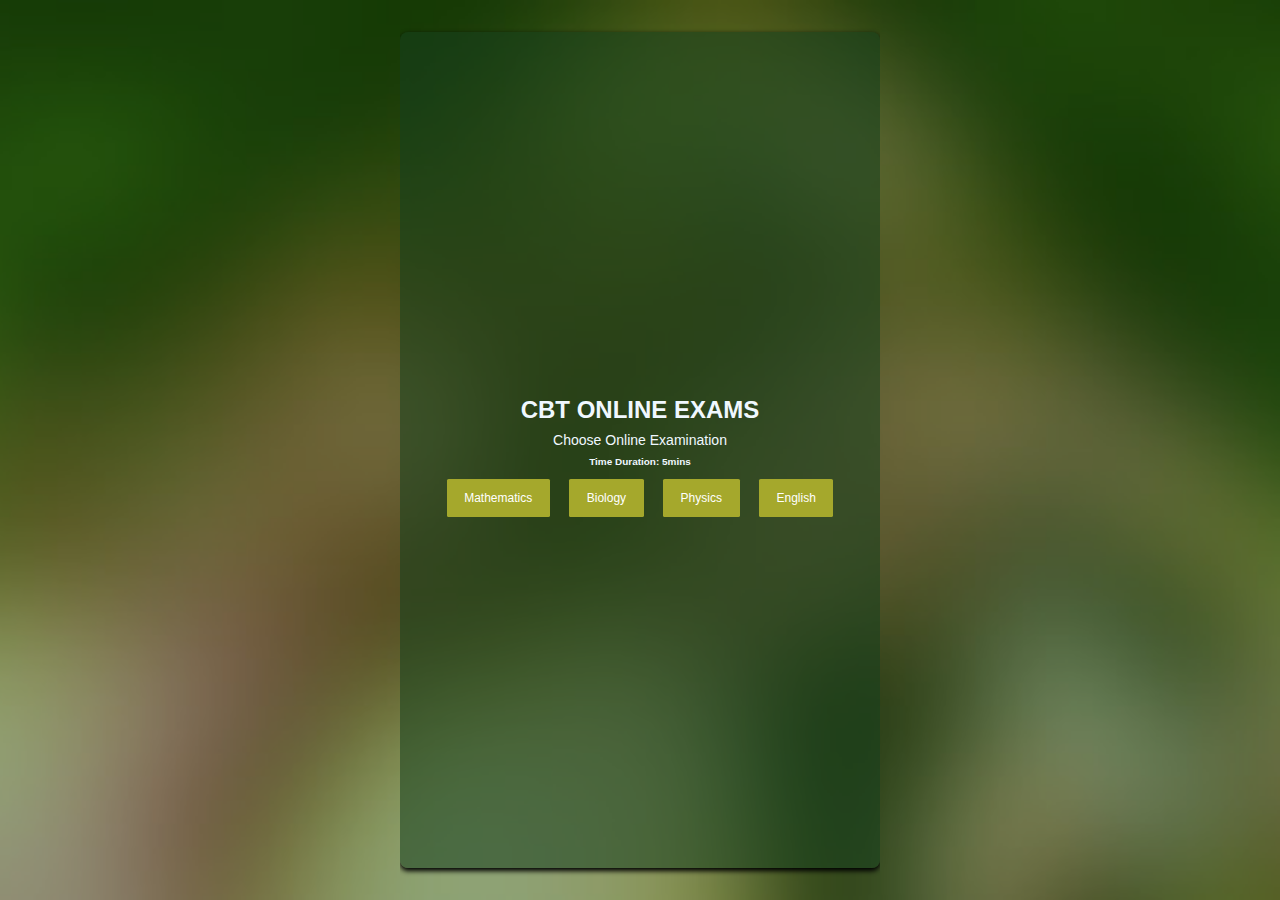
<file: index.html>
<!DOCTYPE html>
<html lang="en">
  <head>
    <meta charset="UTF-8" />
    <meta name="viewport" content="width=device-width, initial-scale=1.0" />
    <link href="CSS/homepage_styling.css" rel="stylesheet" type="text/css" />
    <title>CBT</title>
  </head>
  <body>
    <div class="container">
      <div class="outline-border">
        <div id="content" class="align_items">
          <div class="align_property">
            <h1><span class="text-primary">CBT</span> ONLINE EXAMS</h1>
            <h3>Choose Online Examination</h3>
            <h5>Time Duration: 5mins</h5>
            <div class="btn-direction">
              <a class="btn" href="maths.html">Mathematics</a>
              <a class="btn" href="biology.html">Biology</a>
              <a class="btn" href="physics.html">Physics</a>
              <a class="btn" href="english.html">English</a>
            </div>
          </div>
        </div>
      </div>
    </div>
  </body>
</html>
</file>
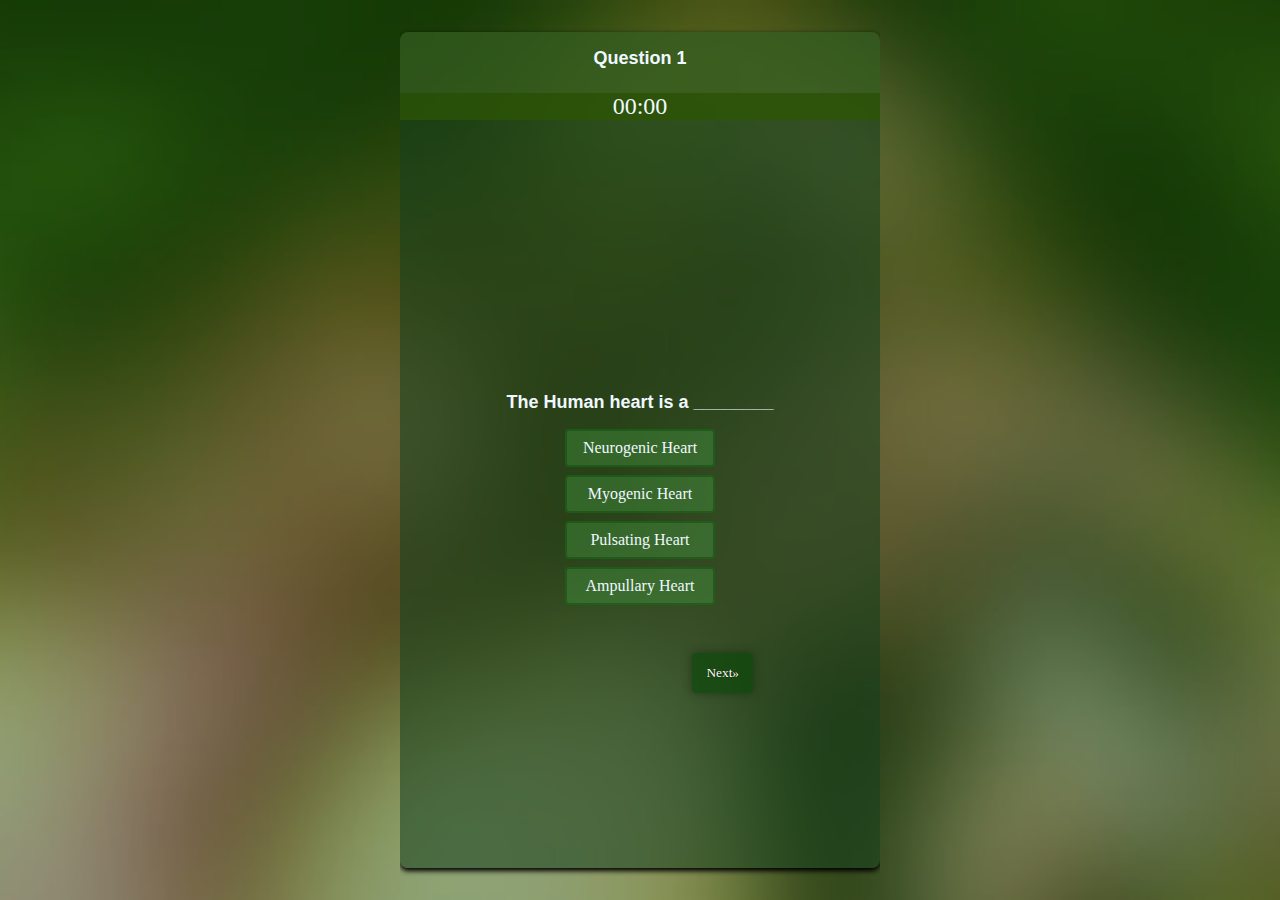
<file: biology.html>
<!DOCTYPE html>
<html lang="en">
  <head>
    <meta charset="UTF-8" />
    <meta name="viewport" content="width=device-width, initial-scale=1.0" />
    <link href="CSS/question.css" rel="stylesheet" type="text/css" />
    <link href="CSS/homepage_styling.css" rel="stylesheet" type="text/css" />
    <title>CBT</title>
  </head>
  <body>
    <div class="container">
      <div class="outline-border">
        <div id="question-number" class="question-number">
          <h2>Question 1</h2>
        </div>
        <div id="time">
          <p class=>00:00</p>
        </div>
        <div id="content" class="align_items">
          <div class="align_property">
            <div id="question">
              <h2>Who was the first president of Nigeria?</h2>
            </div>
            
            <div id="input-group" class="input-group">
              <input
                type="radio"
                id="firstChoice"
                class="btn"
                value="Lorem Opsem"
                name="choice"
              />
              <label for="firstChoice">Lorem Opsem</label>

              <input
                type="radio"
                id="secondChoice"
                class="btn"
                value="Lorem Opsem"
                name="choice"
              />
              <label for="secondChoice">Lorem Opsem</label>

              <input
                type="radio"
                id="thirdChoice"
                class="btn"
                value="Lorem Opsem"
                name="choice"
              />
              <label for="thirdChoice">Lorem Opsem</label>

              <input
                type="radio"
                id="fourthChoice"
                class="btn"
                value="Lorem Opsem"
                name="choice"
              />
              <label for="fourthChoice">Lorem Opsem</label>
            </div>

            <div class="navigation">
              <button id="previous" onclick="previous()">
                &laquo;Previous
              </button>
              <button id="next" onclick="next()">Next&raquo;</button>
              <button id="submit" onclick="next()"><a>Sumbit</a></button>
            </div>
          </div>
        </div>
      </div>
    </div>

    <script src="./JS/jquery-3.4.1.min.js"></script>
    <script src="./JS/biology.js" type="text/javascript"></script>
  </body>
</html>
</file>
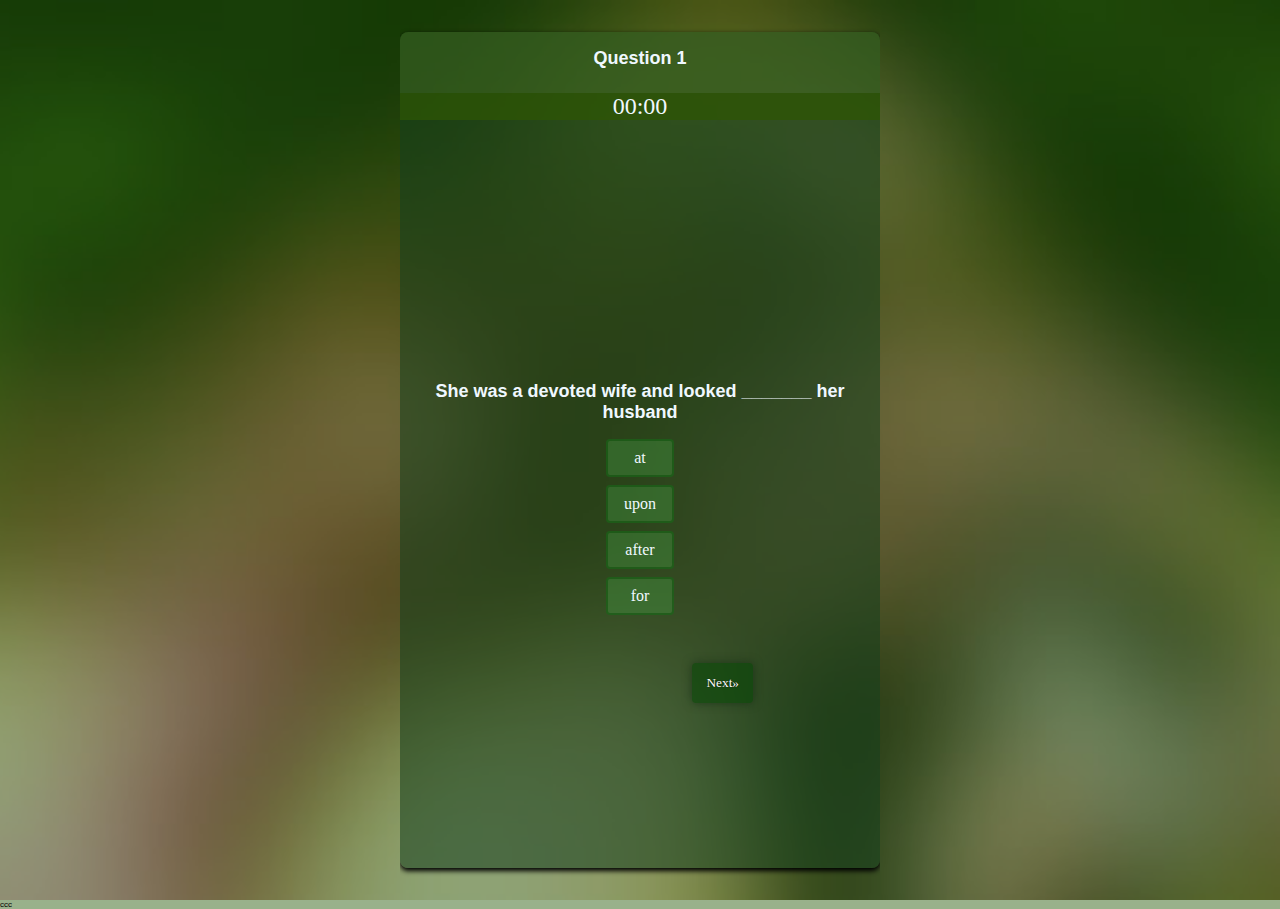
<file: english.html>
<!DOCTYPE html>
<html lang="en">
  <head>
    <meta charset="UTF-8" />
    <meta name="viewport" content="width=device-width, initial-scale=1.0" />
    <link href="CSS/question.css" rel="stylesheet" type="text/css" />
    <link href="CSS/homepage_styling.css" rel="stylesheet" type="text/css" />
    <title>CBT</title>
  </head>
  <body>
    <div class="container">
      <div class="outline-border">
        <div id="question-number" class="question-number">
          <h2>Question 1</h2>
        </div>
        <div id="time">
          <p class=>00:00</p>
        </div>
        <div id="content" class="align_items">
          <div class="align_property">
            <div id="question">
              <h2>Who was the first president of Nigeria?</h2>
            </div>
            <div id="input-group" class="input-group">
              <input
                type="radio"
                id="firstChoice"
                class="btn"
                value="Lorem Opsem"
                name="choice"
              />
              <label for="firstChoice">Lorem Opsem</label>

              <input
                type="radio"
                id="secondChoice"
                class="btn"
                value="Lorem Opsem"
                name="choice"
              />
              <label for="secondChoice">Lorem Opsem</label>

              <input
                type="radio"
                id="thirdChoice"
                class="btn"
                value="Lorem Opsem"
                name="choice"
              />
              <label for="thirdChoice">Lorem Opsem</label>

              <input
                type="radio"
                id="fourthChoice"
                class="btn"
                value="Lorem Opsem"
                x
                name="choice"
              />
              <label for="fourthChoice">Lorem Opsem</label>
            </div>

            <div class="navigation">
              <button id="previous" onclick="previous()">
                &laquo;Previous
              </button>
              <button id="next" onclick="next()">Next&raquo;</button>
              <button id="submit" onclick="next()"><a>Sumbit</a></button>
            </div>
          </div>
        </div>
      </div>
    </div>

    <script src="JS/jquery-3.4.1.min.js"></script>
    <script src="./JS/English.js" type="text/javascript"></script>
    ccc
  </body>
</html>
</file>
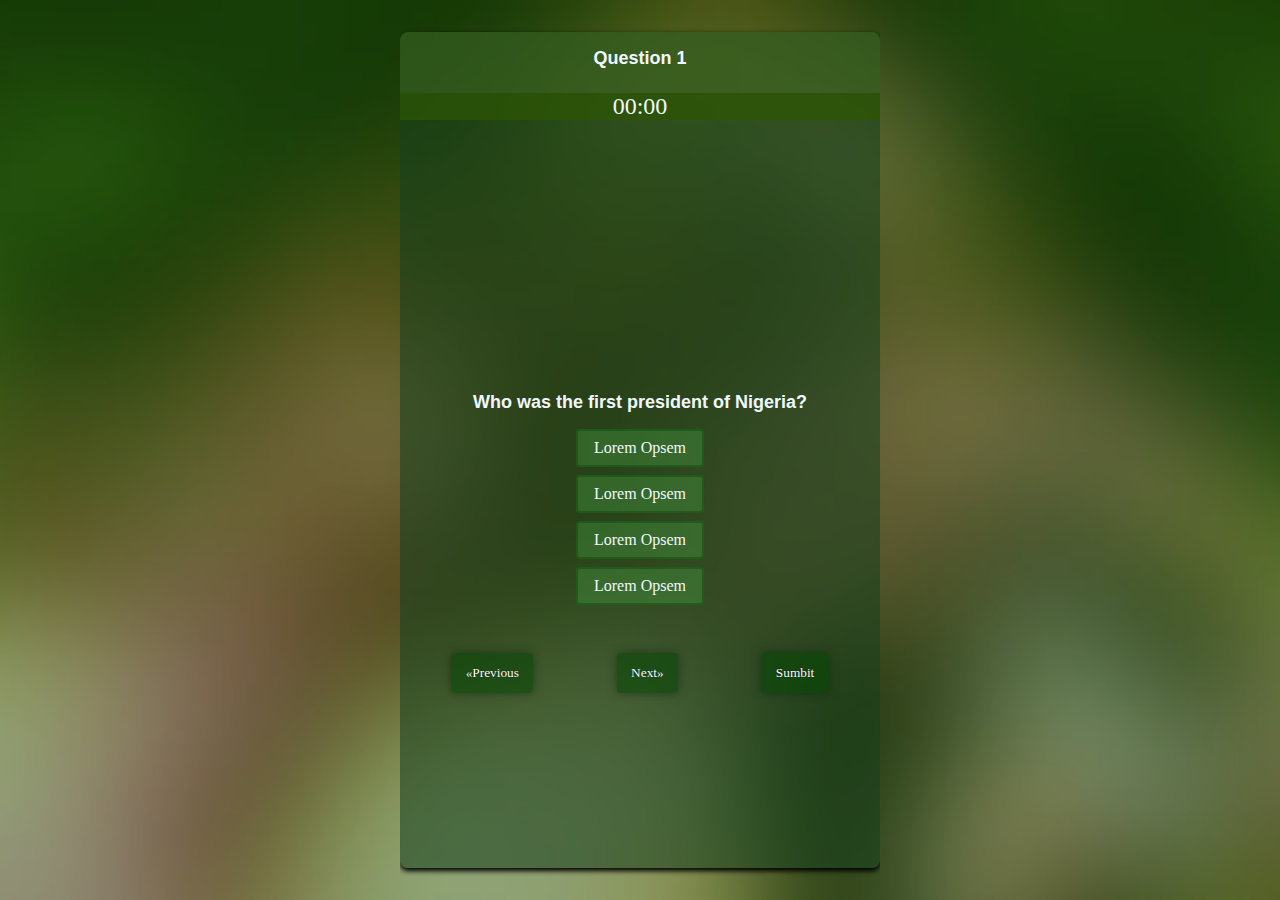
<file: maths.html>
<!DOCTYPE html>
<html lang="en">
  <head>
    <meta charset="UTF-8" />
    <meta name="viewport" content="width=device-width, initial-scale=1.0" />
    <link href="CSS/question.css" rel="stylesheet" type="text/css" />
    <link href="CSS/homepage_styling.css" rel="stylesheet" type="text/css" />
    <title>CBT</title>
  </head>
  <body>
    <div class="container">
      <div class="outline-border">
        <div id="question-number" class="question-number">
          <h2>Question 1</h2>
        </div>
        <div id="time">
          <p class=>00:00</p>
        </div>
        <div id="content" class="align_items">
          <div class="align_property">
            <div id="question">
              <h2>Who was the first president of Nigeria?</h2>
            </div>
            <div id="input-group" class="input-group">
              <input
                type="radio"
                id="firstChoice"
                class="btn"
                value="Lorem Opsem"
                name="choice"
              />
              <label for="firstChoice">Lorem Opsem</label>

              <input
                type="radio"
                id="secondChoice"
                class="btn"
                value="Lorem Opsem"
                name="choice"
              />
              <label for="secondChoice">Lorem Opsem</label>

              <input
                type="radio"
                id="thirdChoice"
                class="btn"
                value="Lorem Opsem"
                name="choice"
              />
              <label for="thirdChoice">Lorem Opsem</label>

              <input
                type="radio"
                id="fourthChoice"
                class="btn"
                value="Lorem Opsem"
                name="choice"
              />
              <label for="fourthChoice">Lorem Opsem</label>
            </div>

            <div class="navigation">
              <button id="previous" onclick="previous()">
                &laquo;Previous
              </button>
              <button id="next" onclick="next()">Next&raquo;</button>
              <button id="submit" onclick="next()"><a>Sumbit</a></button>
            </div>
          </div>
        </div>
      </div>
    </div>

    <script src="./JS/jquery-3.4.1.min.js"></script>
    <script src="./JS/maths.js" type="text/javascript"></script>
  </body>
</html>
</file>
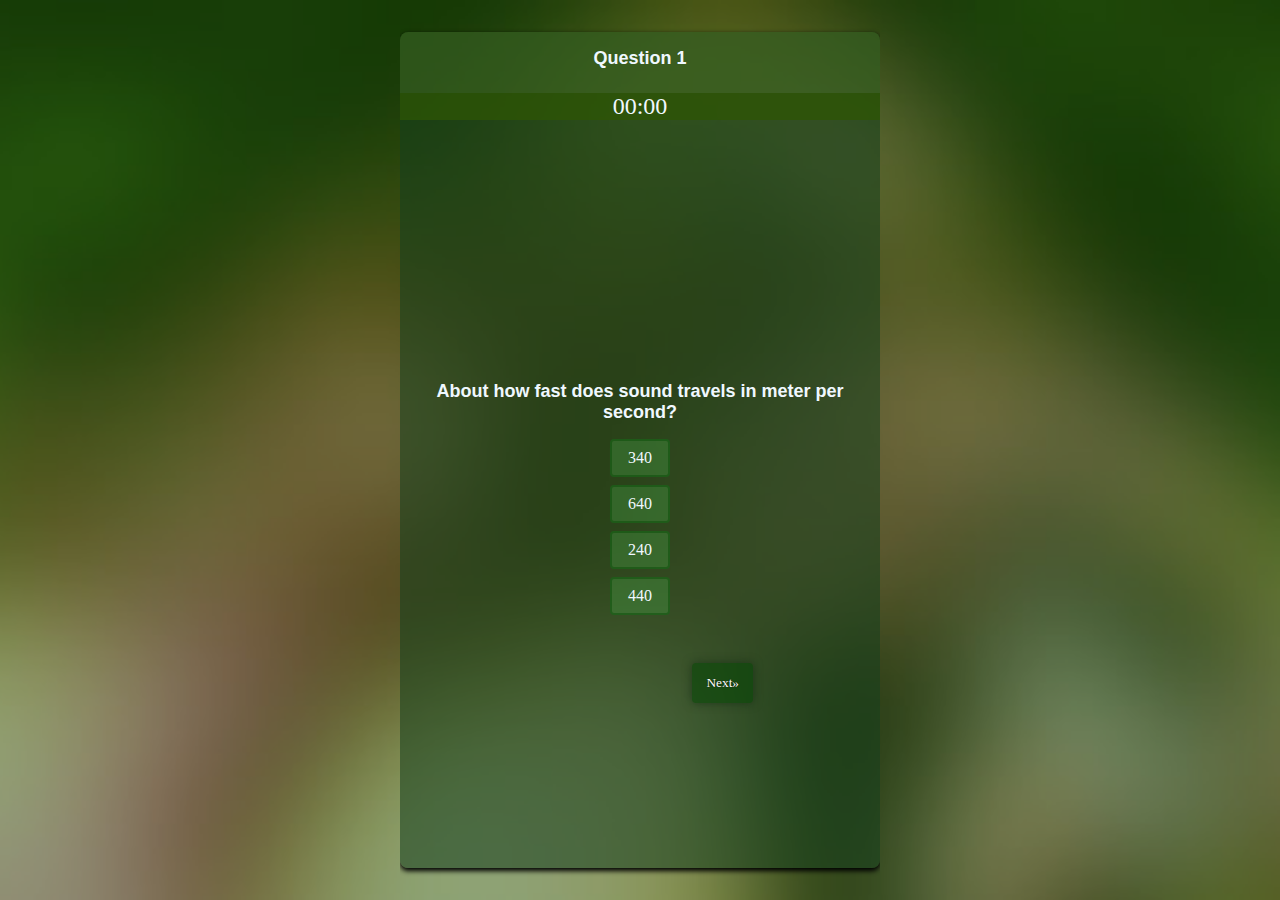
<file: physics.html>
<!DOCTYPE html>
<html lang="en">
  <head>
    <meta charset="UTF-8" />
    <meta name="viewport" content="width=device-width, initial-scale=1.0" />
    <link href="CSS/question.css" rel="stylesheet" type="text/css" />
    <link href="CSS/homepage_styling.css" rel="stylesheet" type="text/css" />
    <title>CBT</title>
  </head>
  <body>
    <div class="container">
      <div class="outline-border">
        <div id="question-number" class="question-number">
          <h2>Question 1</h2>
        </div>
        <div id="time">
          <p class=>00:00</p>
        </div>
        <div id="content" class="align_items">
          <div class="align_property">
            <div id="question">
              <h2>Who was the first president of Nigeria?</h2>
            </div>
            
            <div id="input-group" class="input-group">
              <input
                type="radio"
                id="firstChoice"
                class="btn"
                value="Lorem Opsem"
                name="choice"
              />
              <label for="firstChoice">Lorem Opsem</label>

              <input
                type="radio"
                id="secondChoice"
                class="btn"
                value="Lorem Opsem"
                name="choice"
              />
              <label for="secondChoice">Lorem Opsem</label>

              <input
                type="radio"
                id="thirdChoice"
                class="btn"
                value="Lorem Opsem"
                name="choice"
              />
              <label for="thirdChoice">Lorem Opsem</label>

              <input
                type="radio"
                id="fourthChoice"
                class="btn"
                value="Lorem Opsem"
                name="choice"
              />
              <label for="fourthChoice">Lorem Opsem</label>
            </div>

            <div class="navigation">
              <button id="previous" onclick="previous()">
                &laquo;Previous
              </button>
              <button id="next" onclick="next()">Next&raquo;</button>
              <button id="submit" onclick="next()">Submit</button>
            </div>
          </div>
        </div>
      </div>
    </div>


    <script src="./JS/jquery-3.4.1.min.js"></script>
    <script src="./JS/physics.js" type="text/javascript"></script>
  </body>
</html>
</file>
<file: CSS/homepage_styling.css>
:root {
  background: url(../IMAGES/image-slider-1.jpg) center center/cover no-repeat;
  background-attachment: fixed;
  font-family: "Segoe UI", Tahoma, Geneva, Verdana, sans-serif;
  font-size: 50%;
}

* {
  box-sizing: border-box;
  margin: 0;
  padding: 0;
}

body {
  background-color: rgba(33, 85, 3, 0.459);
}

.container {
  width: 100vw;
  height: 100vh;
  display: flex;
  /* justify-content: center; */
  max-width: 60rem;
  margin: auto;
  overflow: hidden;
}

.outline-border {
  color: aliceblue;
  font-size: 1.5rem;
  background-color: rgba(21, 63, 29, 0.554);
  text-align: center;
  width: 100%;
  margin-top: 4rem;
  margin-bottom: 4rem;
  border-radius: 1rem;
  /* display: flex; */
  box-shadow: 0rem 0.3rem 0.7rem black;
  overflow: hidden;
}

#content {
  display: flex;
  align-items: center;
  justify-content: center;
  height: 100%;
}

.align_property {
  flex-direction: column;
  display: flex;
  align-items: center;
}



@media only screen and (max-width: 800px){
  .btn-direction {
    display: flex;
    flex-direction: column;
  }
  .btn {
    margin-bottom: 1rem !important;
  }
  .outline-border {
    border-radius: 0px;
    background-color: rgba(21, 63, 29, 0.6);
    margin: 0;
  } 
  #content {
    margin: auto;
  }
}

h1,
h2,
h3,
h4,
h5,
h6 {
  margin-bottom: 1rem;
}

h3 {
  font-weight: 500;
}

h5 {
  margin-bottom: 3rem;
}

.btn {
  text-decoration: none;
  color: white;
  background-color: rgb(165, 168, 44);
  padding: 1.5rem 2.2rem;
  border-radius: 0.2rem;
  margin: 0rem 1rem;
}

.btn:hover {
  background-color: rgb(84, 127, 9);
  cursor: pointer;
  box-shadow: 0rem 0rem 1rem rgb(10, 61, 3);
  transition: 300ms;
  color: rgb(10, 61, 3);
  font-weight: bold;
}
</file>
<file: CSS/question.css>
body #content {
  height: 100% !important;
  justify-content: center;
}

.question-number {
  background-color: rgba(75, 116, 35, 0.422);
  padding: 2rem 1rem;
}

/* .option {
  padding: 1rem 2rem;
  background-color: rgba(73, 167, 73, 0.36);
  margin-bottom: 1rem;
  border-radius: 0.5rem;
  box-shadow: 0rem 0rem 0.2rem black;
} */

.align_property h2 {
  margin: 2rem 0rem !important;
}

label {
  font-family: fantasy !important;
}

#content {
  justify-content: center;
  align-items: center;
  overflow: hidden;
}

.input-group {
  display: flex;
  flex-direction: column;
}

input[type="radio"] {
  opacity: 0;
  position: fixed;
  width: 0;
}

label {
  display: inline-block;
  background-color: rgba(73, 167, 73, 0.36);
  padding: 1rem 2rem;
  font-family: "Segoe UI", Tahoma, Geneva, Verdana, sans-serif;
  font-size: 16px;
  border: 2px solid rgba(3, 76, 3, 0.435);
  border-radius: 4px;
  margin-bottom: 1rem;
}

label:hover{
  background-color: rgb(24, 102, 24);
  transform: scale(1.05);
  transition: 300ms;
  cursor: pointer;
}

input[type="radio"]:checked + label {
  background-color: rgba(16, 93, 16, 0.578);
  box-shadow: 0rem 0rem 0.3rem rgb(0, 2, 0);
  transform: scale(1);
}

.navigation button {
  text-decoration: none;
  display: inline-block;
  padding: 1.5rem 1.8rem;
  margin: 5rem 5rem;
  border-radius: 0.5rem;
  font-family: cursive;
  border: 0;
}

#time p {
  font-size: 3rem;
  background-color: rgba(45, 85, 4, 0.754);
}

#previous {
  background-color: rgba(3, 70, 3, 0.557);
  box-shadow: 0px 0px 10px rgba(11, 34, 13, 0.53);
  text-shadow: 0px 0px 1px black;
  color: white;
  
}

#next {
  background-color: rgba(3, 70, 3, 0.557);
  box-shadow: 0px 0px 10px rgba(11, 34, 13, 0.53);
  text-shadow: 0px 0px 1px rgb(0, 0, 0);
  color: white;
}
#submit {
  background-color: rgba(3, 70, 3, 0.557);
  box-shadow: 0px 0px 10px rgba(11, 34, 13, 0.53);
  text-shadow: 0px 0px 1px rgb(0, 0, 0);
  color: white;
}

#previous:hover {
  transform: scale(1.05);
  transition: 150ms;
  background-color: rgba(5, 116, 5, 0.557);
  cursor: pointer;
}
#next:hover {
  transform: scale(1.05);
  transition: 150ms;
  background-color: rgba(5, 116, 5, 0.557);
  cursor: pointer;
}
#submit:hover {
  transform: scale(1.05);
  transition: 150ms;
  background-color: rgba(5, 116, 5, 0.557);
  cursor: pointer;
}

 p {
   font-size: 2.3rem;
   margin-bottom: 2rem;
   font-family: cursive;
 }

 a {
   text-decoration: none;
   list-style: none;
   color: white;
   background-color: transparent;
 }
</file>
